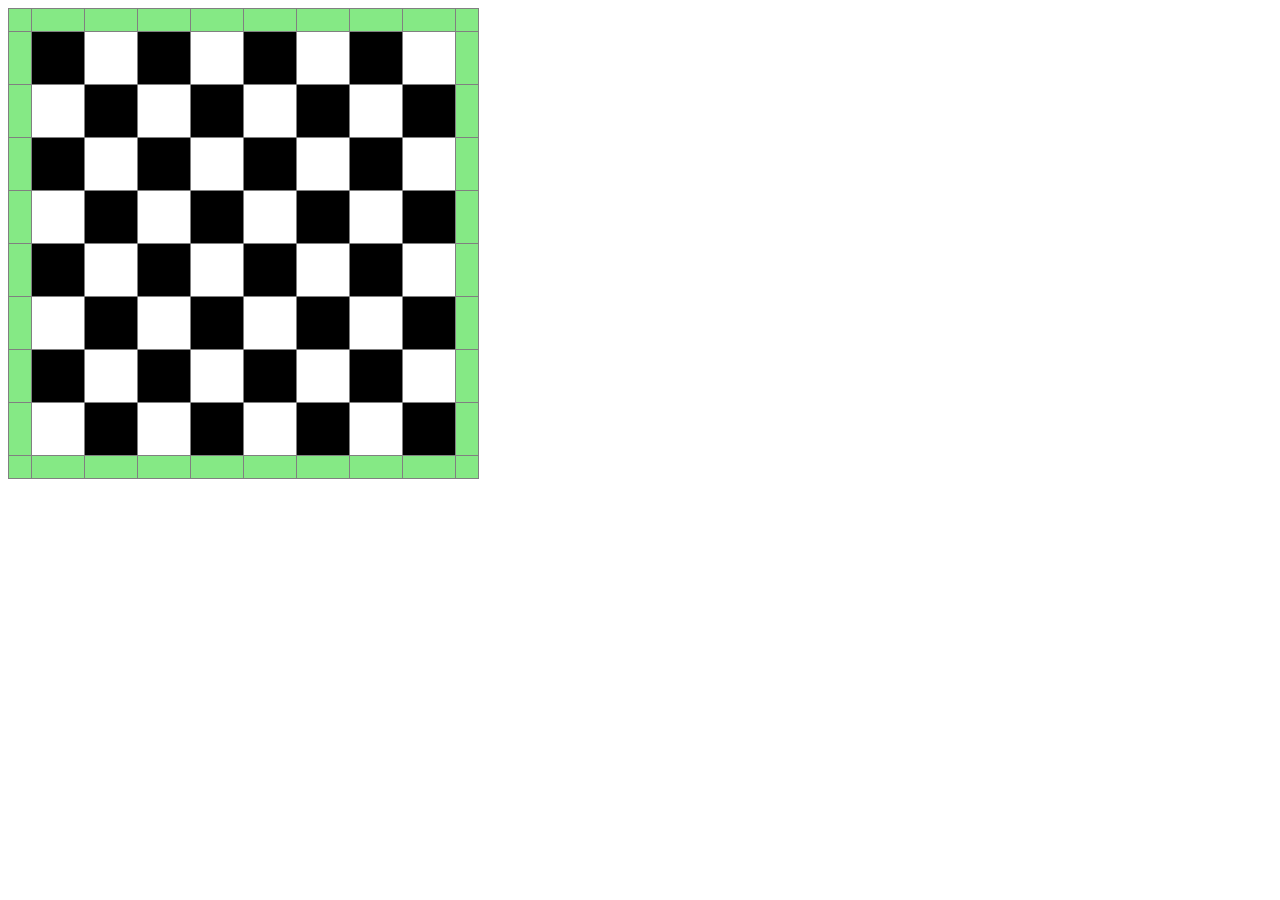
<file: Домашка 6/index.html>
<!DOCTYPE html>
<html><head><meta http-equiv="content-type" content="text/html; charset=utf-8" /><title>*** unnamed text ***</title></head><body>
<style>

  table.CHESS
  {
    border-collapse: collapse;
  }

  table.CHESS td
  {
    width: 50px;
    height: 50px;
    border: solid gray 1px;
  }
/* ///////////////////////////////////// */
  tr:nth-child(odd) td:nth-child(odd), tr:nth-child(even) td:nth-child(even){ /* нечетные строки с нечетными ячейками и наоборот*/
    background-color: black;
  }
  /* ///////////////////////////////// */
  tr td:first-child, tr td:last-child, tr:first-child td, tr:last-child td { /*все строки - первые ячейки и последнии ячейки, первая строка и последняя строка и все ячейки*/
    background-color: rgb(14, 212, 14);
    opacity: 0.5;
    width: 20px;
    height: 20px;
  }
  /* ///////////////////////////// */
  tr:nth-child(odd) td:first-child, tr:nth-child(even) td:last-child,   /*нечетная строки и первая ячейка в строке || четная строки и полсденяя ячейка в строке*/
  tr:first-child td:nth-child(odd), tr:last-child td:nth-child(even) {  /*первая строка и нечетные я чейки || послденяя строка и четные ячейки*/
    background-color: rgb(14, 212, 14); 
  }
 

</style>

<table class='CHESS'>
<tr class="bg">
  <td></td><td></td><td></td><td></td><td></td><td></td><td></td><td></td><td></td><td></td>
</tr>
<tr>
  <td></td><td></td><td></td><td></td><td></td><td></td><td></td><td></td><td></td><td></td>
</tr>
<tr>
  <td></td><td></td><td></td><td></td><td></td><td></td><td></td><td></td><td></td><td></td>
</tr>
<tr>
  <td></td><td></td><td></td><td></td><td></td><td></td><td></td><td></td><td></td><td></td>
</tr>
<tr>
  <td></td><td></td><td></td><td></td><td></td><td></td><td></td><td></td><td></td><td></td>
</tr>
<tr>
  <td></td><td></td><td></td><td></td><td></td><td></td><td></td><td></td><td></td><td></td>
</tr>
<tr>
  <td></td><td></td><td></td><td></td><td></td><td></td><td></td><td></td><td></td><td></td>
</tr>
<tr>
  <td></td><td></td><td></td><td></td><td></td><td></td><td></td><td></td><td></td><td></td>
</tr>
<tr>
  <td></td><td></td><td></td><td></td><td></td><td></td><td></td><td></td><td></td><td></td>
</tr>
<tr>
  <td></td><td></td><td></td><td></td><td></td><td></td><td></td><td></td><td></td><td></td>
</tr>
</table>

</body></html>
</file>
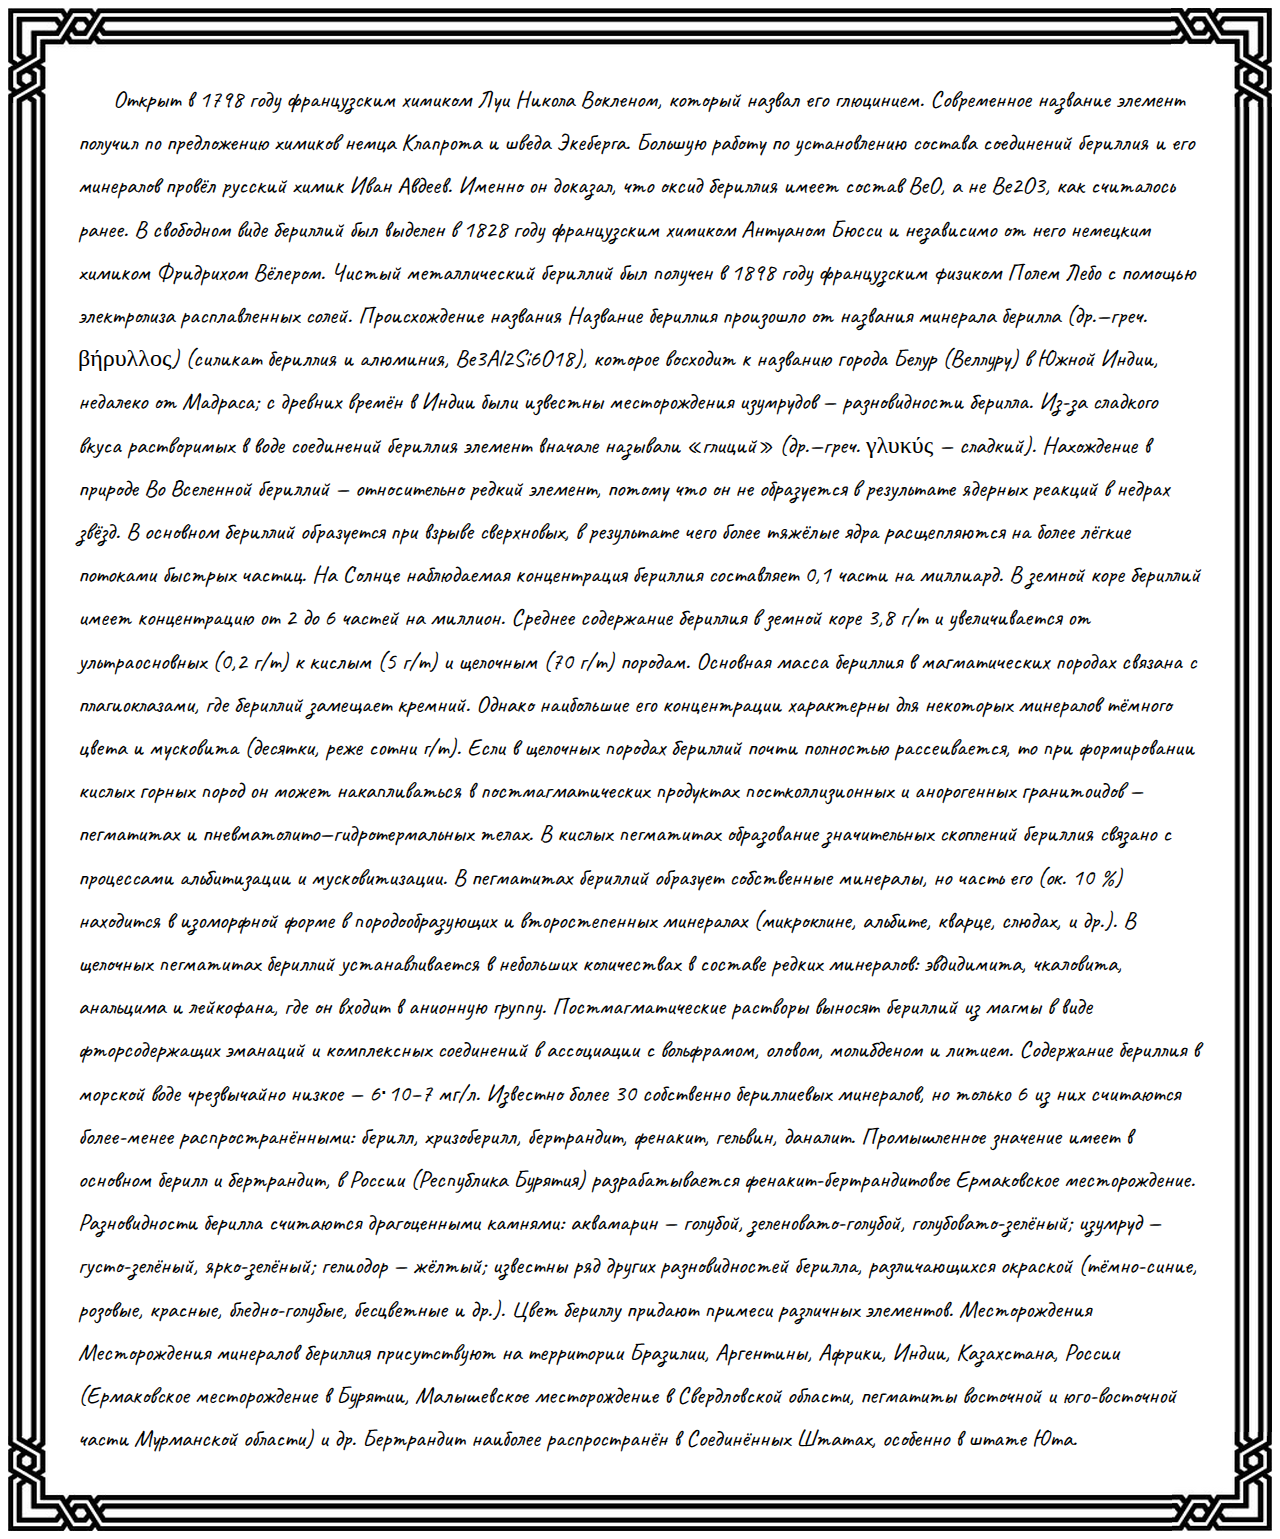
<file: Рамка/index.html>
<!DOCTYPE html>
<html lang="en">

<head>
    <meta charset="UTF-8">
    <meta name="viewport" content="width=device-width, initial-scale=1.0">
    <title>Document</title>
    <link
        href="https://fonts.googleapis.com/css2?family=Caveat:wght@400..700&family=Dancing+Script:wght@400..700&display=swap"
        rel="stylesheet">
</head>

<body>
    <div style="background-image: url('./ramka_left.png');
    background-repeat: repeat-y;
    background-position: left center">
        <div style="background-image: url('./ramka_right.png');
    background-repeat: repeat-y;
    background-position: right center">
            <div style="background-image: url('./ramka_top.png');
    background-repeat: repeat-x;
    background-position: center top">
                <div style="background-image: url('./ramka_bottom.png');
    background-repeat: repeat-x;
    background-position: center bottom">
                    <div style="background-image: url('./ramka_left_top.png');
    background-repeat: no-repeat;
    background-position: left top">
                        <div style="background-image: url('./ramka_left_bottom.png');
    background-repeat: no-repeat;
    background-position: left bottom">
                            <div style="background-image: url('./ramka_right_top.png');
    background-repeat: no-repeat;
    background-position: right top">
                                <div style="background-image: url('./ramka_right_bottom.png');
    background-repeat: no-repeat;
    background-position: right bottom">
                                    <div
                                        style="padding: 70px 70px 70px 70px; font-family: Caveat, cursive; font-size: 24px; line-height: 180%; text-indent: 35px">
                                        Открыт в 1798 году французским химиком Луи Никола Вокленом, который назвал его
                                        глюцинием. Современное название элемент получил по предложению химиков немца
                                        Клапрота и шведа Экеберга.

                                        Большую работу по установлению состава соединений бериллия и его минералов
                                        провёл русский химик Иван Авдеев. Именно он доказал, что оксид бериллия имеет
                                        состав BeO, а не Be2O3, как считалось ранее.

                                        В свободном виде бериллий был выделен в 1828 году французским химиком Антуаном
                                        Бюсси и независимо от него немецким химиком Фридрихом Вёлером. Чистый
                                        металлический бериллий был получен в 1898 году французским физиком Полем Лебо с
                                        помощью электролиза расплавленных солей.
                                        Происхождение названия

                                        Название бериллия произошло от названия минерала берилла (др.&mdash;греч.
                                        βήρυλλος) (силикат бериллия и алюминия, Be3Al2Si6O18), которое восходит к
                                        названию города Белур (Веллуру) в Южной Индии, недалеко от Мадраса; с древних
                                        времён в Индии были известны месторождения изумрудов &mdash; разновидности
                                        берилла. Из-за сладкого вкуса растворимых в воде соединений бериллия элемент
                                        вначале называли «глиций» (др.&mdash;греч. γλυκύς &mdash; сладкий).
                                        Нахождение в природе

                                        Во Вселенной бериллий &mdash; относительно редкий элемент, потому что он не
                                        образуется в результате ядерных реакций в недрах звёзд. В основном бериллий
                                        образуется при взрыве сверхновых, в результате чего более тяжёлые ядра
                                        расщепляются на более лёгкие потоками быстрых частиц. На Солнце наблюдаемая
                                        концентрация бериллия составляет 0,1 части на миллиард. В земной коре бериллий
                                        имеет концентрацию от 2 до 6 частей на миллион. Среднее содержание бериллия в
                                        земной коре 3,8 г/т и увеличивается от ультраосновных (0,2 г/т) к кислым (5 г/т)
                                        и щелочным (70 г/т) породам. Основная масса бериллия в магматических породах
                                        связана с плагиоклазами, где бериллий замещает кремний. Однако наибольшие его
                                        концентрации характерны для некоторых минералов тёмного цвета и мусковита
                                        (десятки, реже сотни г/т). Если в щелочных породах бериллий почти полностью
                                        рассеивается, то при формировании кислых горных пород он может накапливаться в
                                        постмагматических продуктах постколлизионных и анорогенных гранитоидов &mdash;
                                        пегматитах и пневматолито&mdash;гидротермальных телах. В кислых пегматитах
                                        образование значительных скоплений бериллия связано с процессами альбитизации и
                                        мусковитизации. В пегматитах бериллий образует собственные минералы, но часть
                                        его (ок. 10 %) находится в изоморфной форме в породообразующих и второстепенных
                                        минералах (микроклине, альбите, кварце, слюдах, и др.). В щелочных пегматитах
                                        бериллий устанавливается в небольших количествах в составе редких минералов:
                                        эвдидимита, чкаловита, анальцима и лейкофана, где он входит в анионную группу.
                                        Постмагматические растворы выносят бериллий из магмы в виде фторсодержащих
                                        эманаций и комплексных соединений в ассоциации с вольфрамом, оловом, молибденом
                                        и литием.

                                        Содержание бериллия в морской воде чрезвычайно низкое &mdash; 6⋅10−7 мг/л.

                                        Известно более 30 собственно бериллиевых минералов, но только 6 из них считаются
                                        более-менее распространёнными: берилл, хризоберилл, бертрандит, фенакит,
                                        гельвин, даналит. Промышленное значение имеет в основном берилл и бертрандит, в
                                        России (Республика Бурятия) разрабатывается фенакит-бертрандитовое Ермаковское
                                        месторождение.

                                        Разновидности берилла считаются драгоценными камнями: аквамарин &mdash; голубой,
                                        зеленовато-голубой, голубовато-зелёный; изумруд &mdash; густо-зелёный,
                                        ярко-зелёный; гелиодор &mdash; жёлтый; известны ряд других разновидностей
                                        берилла, различающихся окраской (тёмно-синие, розовые, красные, бледно-голубые,
                                        бесцветные и др.). Цвет бериллу придают примеси различных элементов.
                                        Месторождения
                                        Месторождения минералов бериллия присутствуют на территории Бразилии, Аргентины,
                                        Африки, Индии, Казахстана, России (Ермаковское месторождение в Бурятии,
                                        Малышевское месторождение в Свердловской области, пегматиты восточной и
                                        юго-восточной части Мурманской области) и др. Бертрандит наиболее распространён
                                        в Соединённых Штатах, особенно в штате Юта.
                                    </div>
                                </div>
                            </div>
                        </div>
                    </div>
                </div>
            </div>
        </div>
    </div>
</body>

</html>
</file>
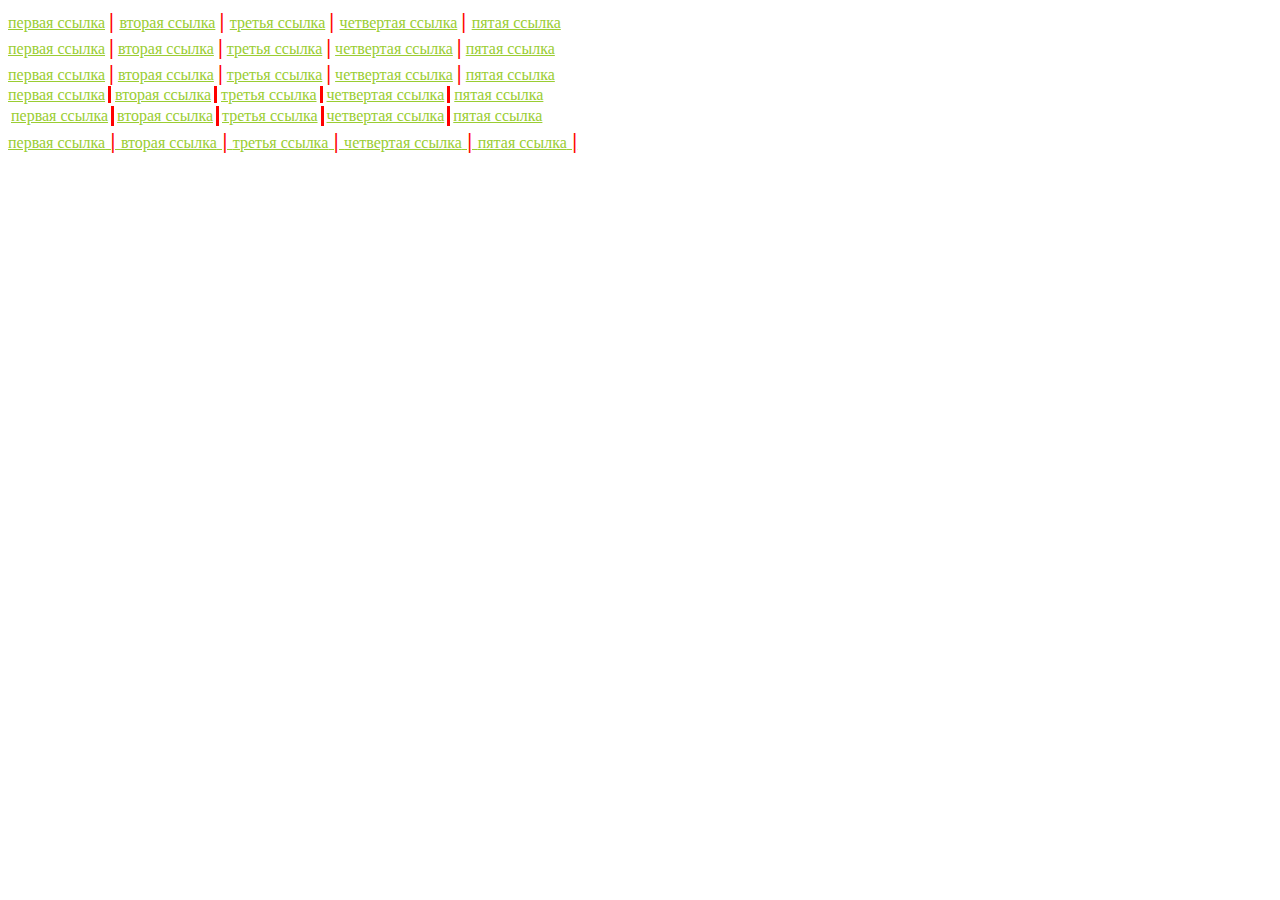
<file: Ссылки/index.html>
<!DOCTYPE html>
<html lang="en">

<head>
    <meta charset="UTF-8">
    <meta name="viewport" content="width=device-width, initial-scale=1.0">
    <title>Document</title>
</head>

<body>

    <style>
        .firstlinks {
            min-width: 600px;

            span {
                color: red;
                font-weight: bolder;
                font-size: 22px;
            }

            a:hover {
                color: red;
            }

            a {
                color: yellowgreen;
            }
        }

        /* Вертикальный разделитель уже был в тексте, его только стилизовал за счет тега span. 
        Реализация в одну строку решена установкой минимальной ширины*/
        .secondlinks {
            min-width: 600px;

            span::after {
                content: '|';
                color: red;
                font-weight: bolder;
                font-size: 22px;
            }

            a {
                color: yellowgreen;
            }

            a:hover {
                color: red;
            }
        }

        /* Вертикального разделителя не было, он добавлен за счет селектора псевдоэлемента ::after и тега span. 
        Пожалуй, самый простой метод - это плюс. Минус: необходимо испольовать теги. 
        Реализация в одну строку решена установкой минимальной ширины*/
        .thirdlinks {
            min-width: 600px;

            a {
                color: yellowgreen;
            }

            a:hover {
                color: red;
            }

            [data-bookref]::after {
                content: attr(data-bookref);
                color: red;
                font-weight: bolder;
                font-size: 22px;
            }
        }

        /* Вертикальный разделитель добавлен при помощи data-bookref. 
        Плюс: четко работает. Минус нужно расписывать тег. 
        Реализация в одну строку решена установкой минимальной ширины */
        .forthlinks {
            min-width: 600px;

            a {
                color: yellowgreen;
            }

            a:hover {
                color: red;
            }

            /* a::after {
                content: ' | ';
                color: red;
                font-weight: bolder;
                font-size: 22px;
            } */
            a:nth-child(even) {

                min-width: 60px;
                border-right-color: red;
                border-right-style: solid;
                padding-right: 3px;
            }

            a:nth-child(1) {

                min-width: 60px;
                border-right-color: red;
                border-right-style: solid;
                padding-right: 3px;
            }

            a:nth-child(3) {

                min-width: 60px;
                border-right-color: red;
                border-right-style: solid;
                padding-right: 3px;
            }
        }

        /* Разделитель за счет границы и отступа. Плюс - простота. Минус- код не универсален, требуется точечная подгонка.
        Реализация в одну строку решена установкой минимальной ширины*/
        .fifthlinks {
            min-width: 600px;

            td:nth-child(even) {

                min-width: 60px;
                border-right-color: red;
                border-right-style: solid;
                padding-right: 3px;
            }

            td:nth-child(1) {

                min-width: 60px;
                border-right-color: red;
                border-right-style: solid;
                padding-right: 3px;
            }

            td:nth-child(3) {

                min-width: 60px;
                border-right-color: red;
                border-right-style: solid;
                padding-right: 3px;
            }

            a:hover {
                color: red;
            }

            a {
                color: yellowgreen;
            }
        }

        /* Реализация в одну строку решена установкой минимальной ширины таблицы и минимальной ширины ячеек.
        Разделитель за счет границы и отступа. Плюс - простота. Минус- код не универсален, требуется точечная подгонка.
         */
        .sixthlinks {
            min-width: 600px;

            a {
                color: yellowgreen;
            }

            a:hover {
                color: red;
            }

            a::after {
                content: ' | ';
                color: red;
                font-weight: bolder;
                font-size: 22px;
            }

        }
        /* Разделитель за счет псевдокласса after. Плюс - нет. Минус- нет ожидаемого результата, не корректируются изменения.
        Реализация в одну строку решена установкой минимальной ширины */
        /* Итог: с тегом span более ожидаемый результат */
    </style>
    <div class="firstlinks">
        <a
            href="https://ru.wikipedia.org/wiki/%D0%93%D0%B0%D1%80%D1%80%D0%B8_%D0%9F%D0%BE%D1%82%D1%82%D0%B5%D1%80_%D0%B8_%D1%84%D0%B8%D0%BB%D0%BE%D1%81%D0%BE%D1%84%D1%81%D0%BA%D0%B8%D0%B9_%D0%BA%D0%B0%D0%BC%D0%B5%D0%BD%D1%8C">
            первая ссылка</a>
        <span> | </span>
        <a
            href="https://ru.wikipedia.org/wiki/%D0%93%D0%B0%D1%80%D1%80%D0%B8_%D0%9F%D0%BE%D1%82%D1%82%D0%B5%D1%80_%D0%B8_%D0%A2%D0%B0%D0%B9%D0%BD%D0%B0%D1%8F_%D0%BA%D0%BE%D0%BC%D0%BD%D0%B0%D1%82%D0%B0">
            вторая ссылка</a>
        <span> | </span>
        <a
            href="https://ru.wikipedia.org/wiki/%D0%93%D0%B0%D1%80%D1%80%D0%B8_%D0%9F%D0%BE%D1%82%D1%82%D0%B5%D1%80_%D0%B8_%D1%83%D0%B7%D0%BD%D0%B8%D0%BA_%D0%90%D0%B7%D0%BA%D0%B0%D0%B1%D0%B0%D0%BD%D0%B0">
            третья ссылка</a>
        <span> | </span>
        <a
            href="https://ru.wikipedia.org/wiki/%D0%93%D0%B0%D1%80%D1%80%D0%B8_%D0%9F%D0%BE%D1%82%D1%82%D0%B5%D1%80_%D0%B8_%D0%9A%D1%83%D0%B1%D0%BE%D0%BA_%D0%BE%D0%B3%D0%BD%D1%8F">
            четвертая ссылка</a>
        <span> | </span>
        <a
            href="https://ru.wikipedia.org/wiki/%D0%93%D0%B0%D1%80%D1%80%D0%B8_%D0%9F%D0%BE%D1%82%D1%82%D0%B5%D1%80_%D0%B8_%D0%9E%D1%80%D0%B4%D0%B5%D0%BD_%D0%A4%D0%B5%D0%BD%D0%B8%D0%BA%D1%81%D0%B0">
            пятая ссылка</a>
    </div>
    <div class="secondlinks">
        <a
            href="https://ru.wikipedia.org/wiki/%D0%93%D0%B0%D1%80%D1%80%D0%B8_%D0%9F%D0%BE%D1%82%D1%82%D0%B5%D1%80_%D0%B8_%D1%84%D0%B8%D0%BB%D0%BE%D1%81%D0%BE%D1%84%D1%81%D0%BA%D0%B8%D0%B9_%D0%BA%D0%B0%D0%BC%D0%B5%D0%BD%D1%8C">
            первая ссылка</a>
        <span></span>
        <a
            href="https://ru.wikipedia.org/wiki/%D0%93%D0%B0%D1%80%D1%80%D0%B8_%D0%9F%D0%BE%D1%82%D1%82%D0%B5%D1%80_%D0%B8_%D0%A2%D0%B0%D0%B9%D0%BD%D0%B0%D1%8F_%D0%BA%D0%BE%D0%BC%D0%BD%D0%B0%D1%82%D0%B0">
            вторая ссылка</a>
        <span></span>
        <a
            href="https://ru.wikipedia.org/wiki/%D0%93%D0%B0%D1%80%D1%80%D0%B8_%D0%9F%D0%BE%D1%82%D1%82%D0%B5%D1%80_%D0%B8_%D1%83%D0%B7%D0%BD%D0%B8%D0%BA_%D0%90%D0%B7%D0%BA%D0%B0%D0%B1%D0%B0%D0%BD%D0%B0">
            третья ссылка</a>
        <span></span>
        <a
            href="https://ru.wikipedia.org/wiki/%D0%93%D0%B0%D1%80%D1%80%D0%B8_%D0%9F%D0%BE%D1%82%D1%82%D0%B5%D1%80_%D0%B8_%D0%9A%D1%83%D0%B1%D0%BE%D0%BA_%D0%BE%D0%B3%D0%BD%D1%8F">
            четвертая ссылка</a>
        <span></span>
        <a
            href="https://ru.wikipedia.org/wiki/%D0%93%D0%B0%D1%80%D1%80%D0%B8_%D0%9F%D0%BE%D1%82%D1%82%D0%B5%D1%80_%D0%B8_%D0%9E%D1%80%D0%B4%D0%B5%D0%BD_%D0%A4%D0%B5%D0%BD%D0%B8%D0%BA%D1%81%D0%B0">
            пятая ссылка</a>
    </div>
    <div class="thirdlinks">
        <a
            href="https://ru.wikipedia.org/wiki/%D0%93%D0%B0%D1%80%D1%80%D0%B8_%D0%9F%D0%BE%D1%82%D1%82%D0%B5%D1%80_%D0%B8_%D1%84%D0%B8%D0%BB%D0%BE%D1%81%D0%BE%D1%84%D1%81%D0%BA%D0%B8%D0%B9_%D0%BA%D0%B0%D0%BC%D0%B5%D0%BD%D1%8C">
            первая ссылка</a>
        <span data-bookref="|"></span>
        <a
            href="https://ru.wikipedia.org/wiki/%D0%93%D0%B0%D1%80%D1%80%D0%B8_%D0%9F%D0%BE%D1%82%D1%82%D0%B5%D1%80_%D0%B8_%D0%A2%D0%B0%D0%B9%D0%BD%D0%B0%D1%8F_%D0%BA%D0%BE%D0%BC%D0%BD%D0%B0%D1%82%D0%B0">
            вторая ссылка</a>
        <span data-bookref="|"></span>
        <a
            href="https://ru.wikipedia.org/wiki/%D0%93%D0%B0%D1%80%D1%80%D0%B8_%D0%9F%D0%BE%D1%82%D1%82%D0%B5%D1%80_%D0%B8_%D1%83%D0%B7%D0%BD%D0%B8%D0%BA_%D0%90%D0%B7%D0%BA%D0%B0%D0%B1%D0%B0%D0%BD%D0%B0">
            третья ссылка</a>
        <span data-bookref="|"></span>
        <a
            href="https://ru.wikipedia.org/wiki/%D0%93%D0%B0%D1%80%D1%80%D0%B8_%D0%9F%D0%BE%D1%82%D1%82%D0%B5%D1%80_%D0%B8_%D0%9A%D1%83%D0%B1%D0%BE%D0%BA_%D0%BE%D0%B3%D0%BD%D1%8F">
            четвертая ссылка</a>
        <span data-bookref="|"></span>
        <a
            href="https://ru.wikipedia.org/wiki/%D0%93%D0%B0%D1%80%D1%80%D0%B8_%D0%9F%D0%BE%D1%82%D1%82%D0%B5%D1%80_%D0%B8_%D0%9E%D1%80%D0%B4%D0%B5%D0%BD_%D0%A4%D0%B5%D0%BD%D0%B8%D0%BA%D1%81%D0%B0">
            пятая ссылка</a>
    </div>
    <div class="forthlinks">
        <a
            href="https://ru.wikipedia.org/wiki/%D0%93%D0%B0%D1%80%D1%80%D0%B8_%D0%9F%D0%BE%D1%82%D1%82%D0%B5%D1%80_%D0%B8_%D1%84%D0%B8%D0%BB%D0%BE%D1%81%D0%BE%D1%84%D1%81%D0%BA%D0%B8%D0%B9_%D0%BA%D0%B0%D0%BC%D0%B5%D0%BD%D1%8C">
            первая ссылка</a>
        <a
            href="https://ru.wikipedia.org/wiki/%D0%93%D0%B0%D1%80%D1%80%D0%B8_%D0%9F%D0%BE%D1%82%D1%82%D0%B5%D1%80_%D0%B8_%D0%A2%D0%B0%D0%B9%D0%BD%D0%B0%D1%8F_%D0%BA%D0%BE%D0%BC%D0%BD%D0%B0%D1%82%D0%B0">
            вторая ссылка</a>
        <a
            href="https://ru.wikipedia.org/wiki/%D0%93%D0%B0%D1%80%D1%80%D0%B8_%D0%9F%D0%BE%D1%82%D1%82%D0%B5%D1%80_%D0%B8_%D1%83%D0%B7%D0%BD%D0%B8%D0%BA_%D0%90%D0%B7%D0%BA%D0%B0%D0%B1%D0%B0%D0%BD%D0%B0">
            третья ссылка</a>
        <a
            href="https://ru.wikipedia.org/wiki/%D0%93%D0%B0%D1%80%D1%80%D0%B8_%D0%9F%D0%BE%D1%82%D1%82%D0%B5%D1%80_%D0%B8_%D0%9A%D1%83%D0%B1%D0%BE%D0%BA_%D0%BE%D0%B3%D0%BD%D1%8F">
            четвертая ссылка</a>
        <a
            href="https://ru.wikipedia.org/wiki/%D0%93%D0%B0%D1%80%D1%80%D0%B8_%D0%9F%D0%BE%D1%82%D1%82%D0%B5%D1%80_%D0%B8_%D0%9E%D1%80%D0%B4%D0%B5%D0%BD_%D0%A4%D0%B5%D0%BD%D0%B8%D0%BA%D1%81%D0%B0">
            пятая ссылка</a>
    </div>
    <div class="fifthlinks">
        <table>
            <tr>
                <td>
                    <a
                        href="https://ru.wikipedia.org/wiki/%D0%93%D0%B0%D1%80%D1%80%D0%B8_%D0%9F%D0%BE%D1%82%D1%82%D0%B5%D1%80_%D0%B8_%D1%84%D0%B8%D0%BB%D0%BE%D1%81%D0%BE%D1%84%D1%81%D0%BA%D0%B8%D0%B9_%D0%BA%D0%B0%D0%BC%D0%B5%D0%BD%D1%8C">
                        первая ссылка</a>
                </td>
                <td> <a
                        href="https://ru.wikipedia.org/wiki/%D0%93%D0%B0%D1%80%D1%80%D0%B8_%D0%9F%D0%BE%D1%82%D1%82%D0%B5%D1%80_%D0%B8_%D0%A2%D0%B0%D0%B9%D0%BD%D0%B0%D1%8F_%D0%BA%D0%BE%D0%BC%D0%BD%D0%B0%D1%82%D0%B0">
                        вторая ссылка</a>
                </td>
                <td> <a
                        href="https://ru.wikipedia.org/wiki/%D0%93%D0%B0%D1%80%D1%80%D0%B8_%D0%9F%D0%BE%D1%82%D1%82%D0%B5%D1%80_%D0%B8_%D1%83%D0%B7%D0%BD%D0%B8%D0%BA_%D0%90%D0%B7%D0%BA%D0%B0%D0%B1%D0%B0%D0%BD%D0%B0">
                        третья ссылка</a>
                </td>
                <td> <a
                        href="https://ru.wikipedia.org/wiki/%D0%93%D0%B0%D1%80%D1%80%D0%B8_%D0%9F%D0%BE%D1%82%D1%82%D0%B5%D1%80_%D0%B8_%D0%9A%D1%83%D0%B1%D0%BE%D0%BA_%D0%BE%D0%B3%D0%BD%D1%8F">
                        четвертая ссылка</a>
                </td>
                <td> <a
                        href="https://ru.wikipedia.org/wiki/%D0%93%D0%B0%D1%80%D1%80%D0%B8_%D0%9F%D0%BE%D1%82%D1%82%D0%B5%D1%80_%D0%B8_%D0%9E%D1%80%D0%B4%D0%B5%D0%BD_%D0%A4%D0%B5%D0%BD%D0%B8%D0%BA%D1%81%D0%B0">
                        пятая ссылка</a>
                </td>
            </tr>
        </table>
    </div>
    <div class="sixthlinks">
        <a
            href="https://ru.wikipedia.org/wiki/%D0%93%D0%B0%D1%80%D1%80%D0%B8_%D0%9F%D0%BE%D1%82%D1%82%D0%B5%D1%80_%D0%B8_%D1%84%D0%B8%D0%BB%D0%BE%D1%81%D0%BE%D1%84%D1%81%D0%BA%D0%B8%D0%B9_%D0%BA%D0%B0%D0%BC%D0%B5%D0%BD%D1%8C">
            первая ссылка</a>
        <a
            href="https://ru.wikipedia.org/wiki/%D0%93%D0%B0%D1%80%D1%80%D0%B8_%D0%9F%D0%BE%D1%82%D1%82%D0%B5%D1%80_%D0%B8_%D0%A2%D0%B0%D0%B9%D0%BD%D0%B0%D1%8F_%D0%BA%D0%BE%D0%BC%D0%BD%D0%B0%D1%82%D0%B0">
            вторая ссылка</a>
        <a
            href="https://ru.wikipedia.org/wiki/%D0%93%D0%B0%D1%80%D1%80%D0%B8_%D0%9F%D0%BE%D1%82%D1%82%D0%B5%D1%80_%D0%B8_%D1%83%D0%B7%D0%BD%D0%B8%D0%BA_%D0%90%D0%B7%D0%BA%D0%B0%D0%B1%D0%B0%D0%BD%D0%B0">
            третья ссылка</a>
        <a
            href="https://ru.wikipedia.org/wiki/%D0%93%D0%B0%D1%80%D1%80%D0%B8_%D0%9F%D0%BE%D1%82%D1%82%D0%B5%D1%80_%D0%B8_%D0%9A%D1%83%D0%B1%D0%BE%D0%BA_%D0%BE%D0%B3%D0%BD%D1%8F">
            четвертая ссылка</a>
        <a
            href="https://ru.wikipedia.org/wiki/%D0%93%D0%B0%D1%80%D1%80%D0%B8_%D0%9F%D0%BE%D1%82%D1%82%D0%B5%D1%80_%D0%B8_%D0%9E%D1%80%D0%B4%D0%B5%D0%BD_%D0%A4%D0%B5%D0%BD%D0%B8%D0%BA%D1%81%D0%B0">
            пятая ссылка</a>
    </div>
</body>

</html>
</file>
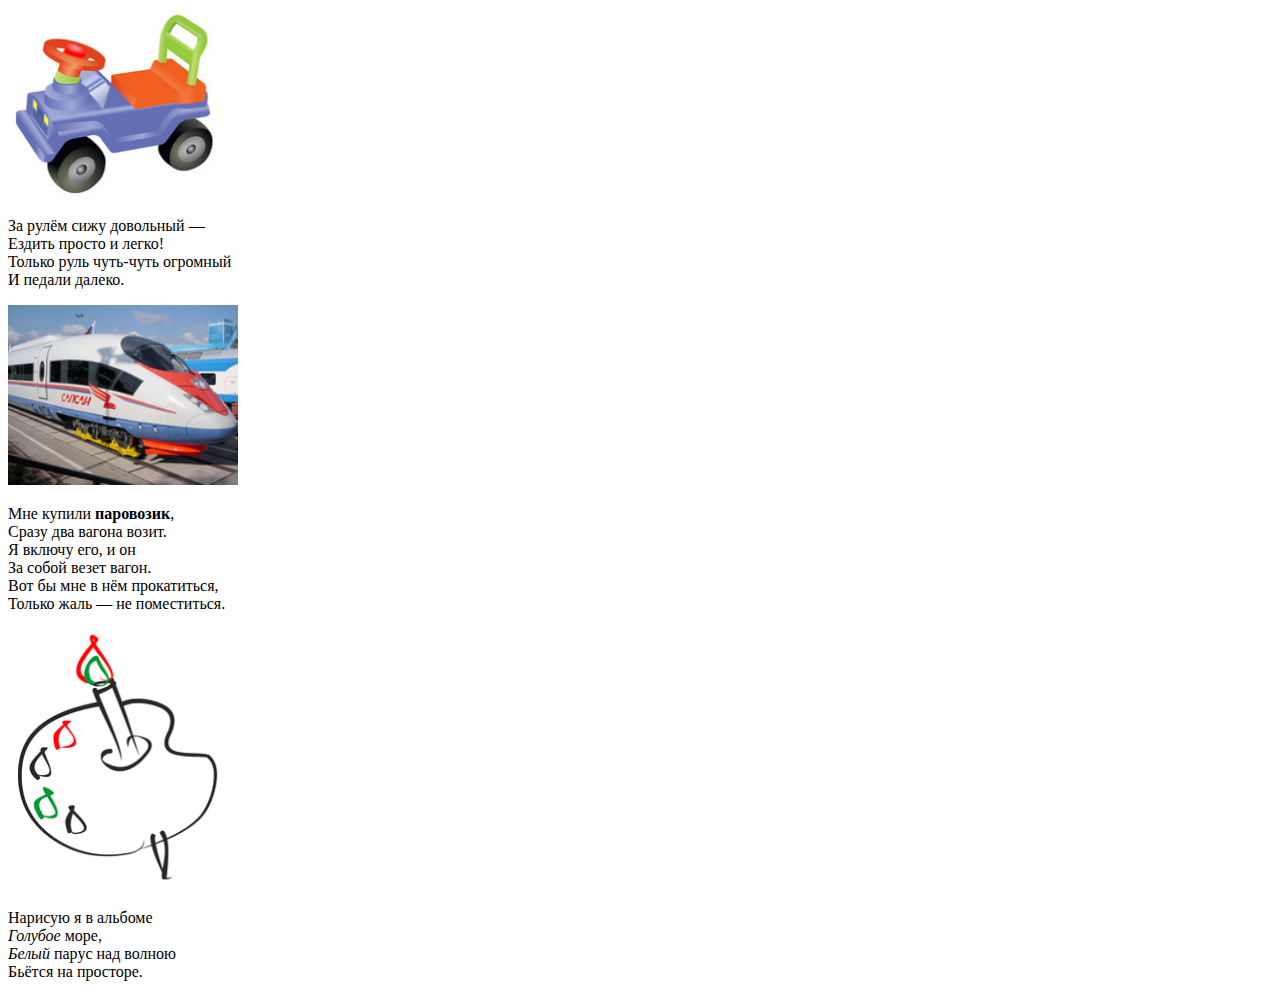
<file: 16.02.22/16.02.24.html>
<!DOCTYPE html>
<html lang="en">
<head>
    <meta charset="UTF-8">
    <meta http-equiv="X-UA-Compatible" content="IE=edge">
    <meta name="viewport" content="width=device-width, initial-scale=1.0">
    <title>dom_two</title>
    <link rel="icon" href="../../../img/41943-removebg-preview.png" sizes="16x16" type="image/png">
    
</head>
<body>
    
    <img src="one.jpg" width="230px" height="189px" alt="toy">
    <p>
        За рулём сижу довольный —<br>
        Ездить просто и легко!<br>
        Только руль чуть-чуть огромный<br>
        И педали далеко.
    </p>

    <img src="two.jpg" width="230" height="180px" alt="train">
    <p>
        Мне купили <strong>паровозик</strong>,<br>
        Сразу два вагона возит.<br>
        Я включу его, и он<br>
        За собой везет вагон.<br>
        Вот бы мне в нём прокатиться,<br>
        Только жаль — не поместиться.
    </p>

    <img src="three.gif" width="240px" height="260px" alt="colours">
    <p>
        Нарисую я в альбоме<br>
        <em>Голубое</em> море,<br>
        <em>Белый</em> парус над волною<Br>
        Бьётся на просторе.
    </p>
</body>
</html>
</file>
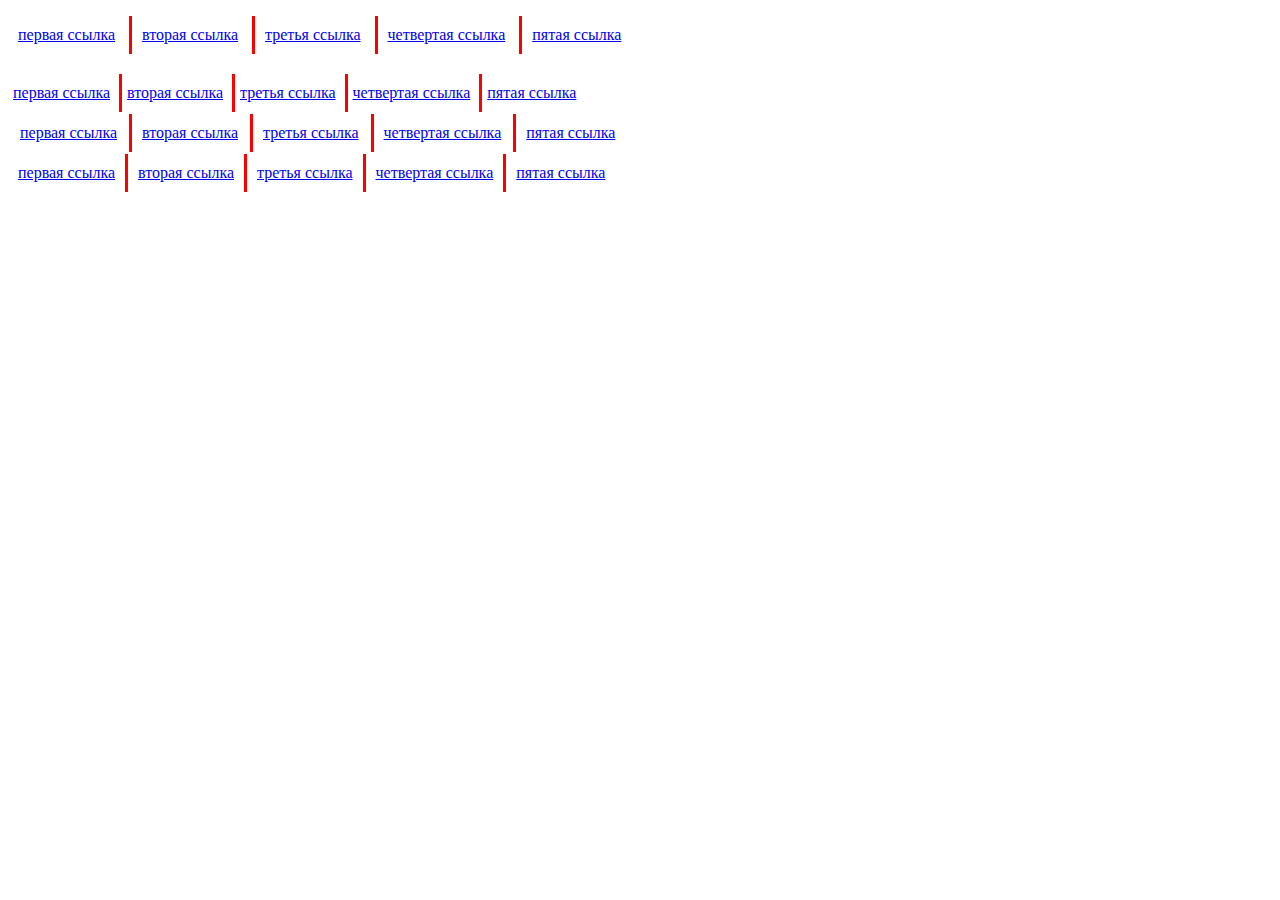
<file: 6A/6a.html>
<!DOCTYPE html>
<html lang="en">
<head>
    <meta charset="UTF-8">
    <meta http-equiv="X-UA-Compatible" content="IE=edge">
    <meta name="viewport" content="width=device-width, initial-scale=1.0">
    <title>links</title>
</head>
<body>
    <style>
        .list ul {
            list-style-type: none;
            margin-left: -40px;
        }
        ul li {
            display: inline-block;
            border-left: 3px solid red;
            padding: 10px;
        }
        li:first-child {
            border: none;
        }
      
        tr td {
            text-align: center;
            padding: 10px;
            border-left: 3px solid red;
        }
        td:first-child {
            border: none;
        }
      
        .float {
            overflow: hidden;
        }
        .float a {
            display: block;
            float: left;
            padding: 10px;
            border-left: 3px solid red;
        }
        .float a:first-child {
            border: none;
        }
      
        .blok {
            clear: both;
            margin-top: 20px;
        }
        .blok div {
            display: inline-block;
            border-left: 3px solid red;
            padding: 10px 5px;
        }
        .blok_link a {
            display: block;
        }
        .blok_link:first-child{
            border: none;
        }
    </style>
    <div class="list">
        <ul>
            <li><a href="#">первая ссылка</a></li>
            <li><a href="#">вторая ссылка</a></li>
            <li><a href="#">третья ссылка</a></li>
            <li><a href="#">четвертая ссылка</a></li>
            <li><a href="#">пятая ссылка</a></li>
        </ul>
    </div>
    <div class="blok">
        <div class="blok_link"><a href="#">первая ссылка</a></div>
        <div class="blok_link"><a href="#">вторая ссылка</a></div>
        <div class="blok_link"><a href="#">третья ссылка</a></div>
        <div class="blok_link"><a href="#">четвертая ссылка</a></div>
        <div class="blok_link"><a href="#">пятая ссылка</a></div>
    </div>
    <table>
        <tr>
            <td><a href="#">первая ссылка</a></td>
            <td><a href="#">вторая ссылка</a></td>
            <td><a href="#">третья ссылка</a></td>
            <td><a href="#">четвертая ссылка</a></td>
            <td><a href="#">пятая ссылка</a></td>
        </tr>
    </table>
    <div class="float">
        <a href="#">первая ссылка</a>
        <a href="#">вторая ссылка</a>
        <a href="#">третья ссылка</a>
        <a href="#">четвертая ссылка</a>
        <a href="#">пятая ссылка</a>
    </div>
</ul>
</div>
</body>
</html>
</file>
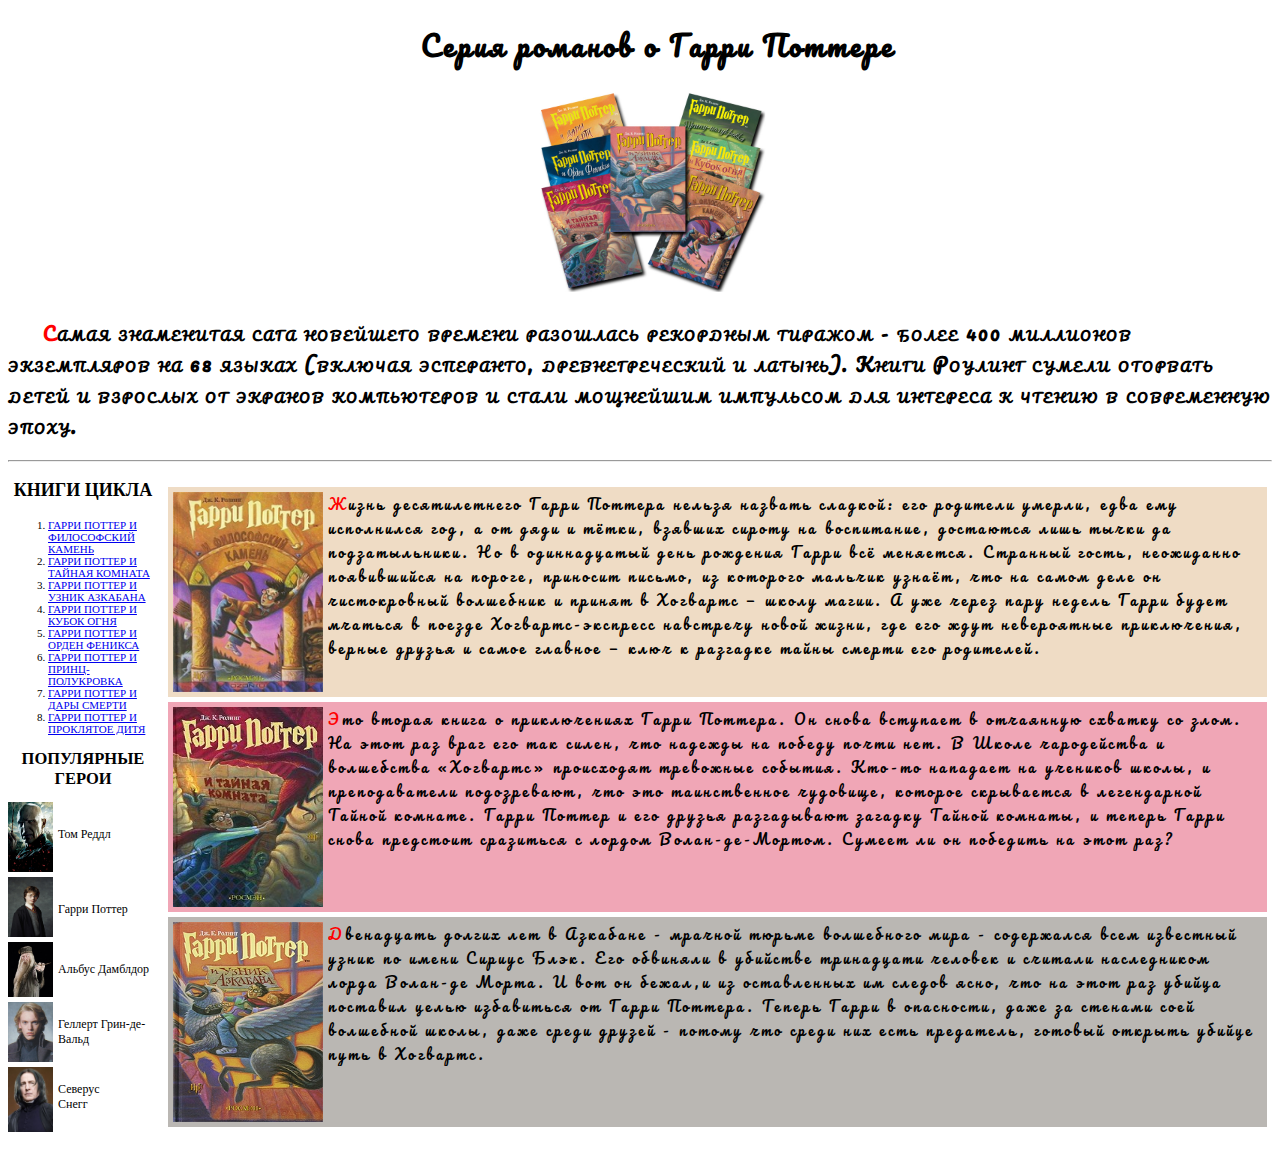
<file: Гарри Поттер/Garry potter.html>
<!DOCTYPE html>
<html lang="en">

<head>
    <meta charset="UTF-8">
    <meta name="viewport" content="width=device-width, initial-scale=1.0">
    <title>Harry Potter</title>
    <link rel="icon" href="./favicon.png" sizes="16x16" type="image/png">
    </link>
    <link href="https://fonts.googleapis.com/css2?family=Pacifico&family=Protest+Revolution&display=swap"
        rel="stylesheet">
</head>

<body>
    <div style="font-family: Pacifico,fantasy; font-size: 18px; letter-spacing: 3px; width: 100%; text-indent: 35px">
        <h2 style="text-align: center">Серия романов о Гарри Поттере</h2>
        <p style="text-align: center">
            <img src="./potter-all.jpg" title="Серия книг о приключениях Гарри Поттера и его друзей"
                alt="Серия книг о приключениях Гарри Поттера и его друзей" width="300" height="200">
        </p>

        <p style="font-weight: bold; font-variant:small-caps; letter-spacing: 2px">
            <span style="color: red">С</span>амая знаменитая сага новейшего времени разошлась рекордным тиражом - более
            400 миллионов экземпляров на 68
            языках (включая эсперанто, древнегреческий и латынь). Книги Роулинг сумели оторвать детей и взрослых от
            экранов компьютеров и стали мощнейшим импульсом для интереса к чтению в современную эпоху.
        </p>
    </div>
    <hr>
    <div style="float: left; width: 150px; font-size: 11px">
        <p style="text-align: center; font-size:18px; font-weight: bold; padding-top: 0px; margin-top: 10px">
            КНИГИ ЦИКЛА</p>
        <ol>
            <li>
                <a
                    href="https://ru.wikipedia.org/wiki/%D0%93%D0%B0%D1%80%D1%80%D0%B8_%D0%9F%D0%BE%D1%82%D1%82%D0%B5%D1%80_%D0%B8_%D1%84%D0%B8%D0%BB%D0%BE%D1%81%D0%BE%D1%84%D1%81%D0%BA%D0%B8%D0%B9_%D0%BA%D0%B0%D0%BC%D0%B5%D0%BD%D1%8C">ГАРРИ
                    ПОТТЕР И ФИЛОСОФСКИЙ КАМЕНЬ</a>
            </li>
            <li>
                <a
                    href="https://ru.wikipedia.org/wiki/%D0%93%D0%B0%D1%80%D1%80%D0%B8_%D0%9F%D0%BE%D1%82%D1%82%D0%B5%D1%80_%D0%B8_%D0%A2%D0%B0%D0%B9%D0%BD%D0%B0%D1%8F_%D0%BA%D0%BE%D0%BC%D0%BD%D0%B0%D1%82%D0%B0">ГАРРИ
                    ПОТТЕР И ТАЙНАЯ КОМНАТА</a>
            </li>
            <li>
                <a
                    href="https://ru.wikipedia.org/wiki/%D0%93%D0%B0%D1%80%D1%80%D0%B8_%D0%9F%D0%BE%D1%82%D1%82%D0%B5%D1%80_%D0%B8_%D1%83%D0%B7%D0%BD%D0%B8%D0%BA_%D0%90%D0%B7%D0%BA%D0%B0%D0%B1%D0%B0%D0%BD%D0%B0">ГАРРИ
                    ПОТТЕР И УЗНИК АЗКАБАНА</a>
            </li>
            <li>
                <a
                    href="https://ru.wikipedia.org/wiki/%D0%93%D0%B0%D1%80%D1%80%D0%B8_%D0%9F%D0%BE%D1%82%D1%82%D0%B5%D1%80_%D0%B8_%D0%9A%D1%83%D0%B1%D0%BE%D0%BA_%D0%BE%D0%B3%D0%BD%D1%8F">ГАРРИ
                    ПОТТЕР И КУБОК ОГНЯ</a>
            </li>
            <li>
                <a
                    href="https://ru.wikipedia.org/wiki/%D0%93%D0%B0%D1%80%D1%80%D0%B8_%D0%9F%D0%BE%D1%82%D1%82%D0%B5%D1%80_%D0%B8_%D0%9E%D1%80%D0%B4%D0%B5%D0%BD_%D0%A4%D0%B5%D0%BD%D0%B8%D0%BA%D1%81%D0%B0">ГАРРИ
                    ПОТТЕР И ОРДЕН ФЕНИКСА</a>
            </li>
            <li>
                <a
                    href="https://ru.wikipedia.org/wiki/%D0%93%D0%B0%D1%80%D1%80%D0%B8_%D0%9F%D0%BE%D1%82%D1%82%D0%B5%D1%80_%D0%B8_%D0%9F%D1%80%D0%B8%D0%BD%D1%86-%D0%BF%D0%BE%D0%BB%D1%83%D0%BA%D1%80%D0%BE%D0%B2%D0%BA%D0%B0">ГАРРИ
                    ПОТТЕР И ПРИНЦ-ПОЛУКРОВКА</a>
            </li>
            <li>
                <a
                    href="https://ru.wikipedia.org/wiki/%D0%93%D0%B0%D1%80%D1%80%D0%B8_%D0%9F%D0%BE%D1%82%D1%82%D0%B5%D1%80_%D0%B8_%D0%94%D0%B0%D1%80%D1%8B_%D0%A1%D0%BC%D0%B5%D1%80%D1%82%D0%B8">ГАРРИ
                    ПОТТЕР И ДАРЫ СМЕРТИ</a>
            </li>
            <li>
                <a
                    href="https://ru.wikipedia.org/wiki/%D0%93%D0%B0%D1%80%D1%80%D0%B8_%D0%9F%D0%BE%D1%82%D1%82%D0%B5%D1%80_%D0%B8_%D0%9F%D1%80%D0%BE%D0%BA%D0%BB%D1%8F%D1%82%D0%BE%D0%B5_%D0%B4%D0%B8%D1%82%D1%8F">ГАРРИ
                    ПОТТЕР И ПРОКЛЯТОЕ ДИТЯ</a>
            </li>
        </ol>
        <h2 style="text-align: center">ПОПУЛЯРНЫЕ ГЕРОИ</h2>
        <div style="float: left; width: 30%">
            <img src="./Lord_Voldemort.jpeg" title="Лорд Волан-де-Морт" alt="Лорд Волан-де-морт" width="45"
                height="70">
        </div>
        <div style="float: left; width: 65%; margin-top: 25px; margin-left: 5px; margin-bottom: 35px; font-size: 12px">
            Том Реддл
        </div>
        <div style="float: left; width: 30%">
            <img src="./potter-1-photo.jpg" title="Гарри Поттер" alt="Гарри Поттер" width="45" height="60">
        </div>
        <div style="float: left; width: 65%; margin-top: 25px; margin-left: 5px; margin-bottom: 25px; font-size: 12px">
            Гарри Поттер
        </div>
        <div style="float: left; width: 30%">
            <img src="./Dambldor.jpg" title="Гарри Поттер" alt="Гарри Поттер" width="45" height="55">
        </div>
        <div style="float: left; width: 65%; margin-top: 20px; margin-left: 5px; margin-bottom: 25px; font-size: 12px">
            Альбус Дамблдор
        </div>
        <div style="float: left; width: 30%">
            <img src="./Grin-de-Vald.webp" title="Гарри Поттер" alt="Гарри Поттер" width="45" height="60">
        </div>
        <div style="float: left; width: 65%; margin-top: 15px; margin-left: 5px; margin-bottom: 20px; font-size: 12px">
            Геллерт Грин-де-Вальд
        </div>
        <div style="float: left; width: 30%">
            <img src="./severus-snegg.jpg" title="Гарри Поттер" alt="Гарри Поттер" width="45" height="65">
        </div>
        <div style="float: left; width: 25%; margin-top: 15px; margin-left: 5px; margin-bottom: 40px; font-size: 12px">
            Северус Снегг
        </div>
        <div style="clear:both">
        </div>
    </div>
    <div
        style="min-height: 200px; font-size: 14px; padding: 5px ; margin: 25px 5px 5px 160px; background-color: rgba(222, 184, 135, 0.487)">
        <img src="./potter -1.jpg" title="Гарри Поттер и философский камень"
            alt="Гарри Поттер и философский камень" width="150" height="200" style="float: left">
        <div style="font-family: Pacifico,fantasy; font-size: 14px; letter-spacing: 3px; margin-left: 155px; overflow: hidden">
            <span style="color: red">Ж</span>изнь десятилетнего Гарри Поттера нельзя назвать сладкой: его
            родители умерли, едва ему
            исполнился год, а от дяди и тётки, взявших сироту на воспитание, достаются лишь тычки да
            подзатыльники. Но в
            одиннадцатый день рождения Гарри всё меняется. Странный гость, неожиданно появившийся на пороге,
            приносит
            письмо, из которого мальчик узнаёт, что на самом деле он чистокровный волшебник и принят в
            Хогвартс — школу
            магии. А уже через пару недель Гарри будет мчаться в поезде Хогвартс-экспресс навстречу новой
            жизни, где его
            ждут невероятные приключения, верные друзья и самое главное — ключ к разгадке тайны смерти его
            родителей.
        </div>
    </div>
    <div
        style="min-height: 200px; font-size: 14px; padding: 5px; margin: 5px 5px 5px 160px; background-color: rgba(224, 71, 104, 0.487)">
        <img src="./potter -2.jpg" title="Гарри Поттер и тайная комната" alt="Гарри Поттер и тайная комната"
            width="150" height="200" style="float: left">
        <div style="font-family: Pacifico,fantasy; font-size: 14px; letter-spacing: 3px; margin-left: 155px; overflow: hidden">
            <span style="color: red">Э</span>то вторая книга о приключениях Гарри Поттера. Он снова вступает
            в отчаянную схватку со
            злом. На этот раз враг его так силен, что надежды на победу почти нет. В Школе чародейства и
            волшебства
            «Хогвартс» происходят тревожные события. Кто-то нападает на учеников школы, и преподаватели
            подозревают, что
            это таинственное чудовище, которое скрывается в легендарной Тайной комнате. Гарри Поттер и его
            друзья
            разгадывают загадку Тайной комнаты, и теперь Гарри снова предстоит сразиться с лордом
            Волан-де-Мортом.
            Сумеет ли он победить на этот раз?
        </div>
    </div>
    <div
        style="min-height: 200px; font-size: 14px; padding: 5px; margin: 5px 5px 5px 160px; background-color: rgba(113, 107, 99, 0.487)">
        <img src="./potter -3.jpg" title="Гарри Поттер и узник Азкабана" alt="Гарри Поттер и узник Азкабана"
            width="150" height="200" style="float: left">
        <div style="font-family: Pacifico,fantasy; font-size: 14px; letter-spacing: 3px; margin-left: 155px; overflow: hidden">
            <span style="color: red">Д</span>венадцать долгих лет в Азкабане - мрачной тюрьме волшебного
            мира - содержался всем
            известный узник по имени Сириус Блэк. Его обвиняли в убийстве тринадцати человек и считали
            наследником лорда
            Волан-де Морта. И вот он бежал,и из оставленных им следов ясно, что на этот раз убийца поставил
            целью
            избавиться от Гарри Поттера. Теперь Гарри в опасности, даже за стенами соей волшебной школы,
            даже среди
            друзей - потому что среди них есть предатель, готовый открыть убийце путь в Хогвартс.
        </div>
    </div>
</body>
</file>
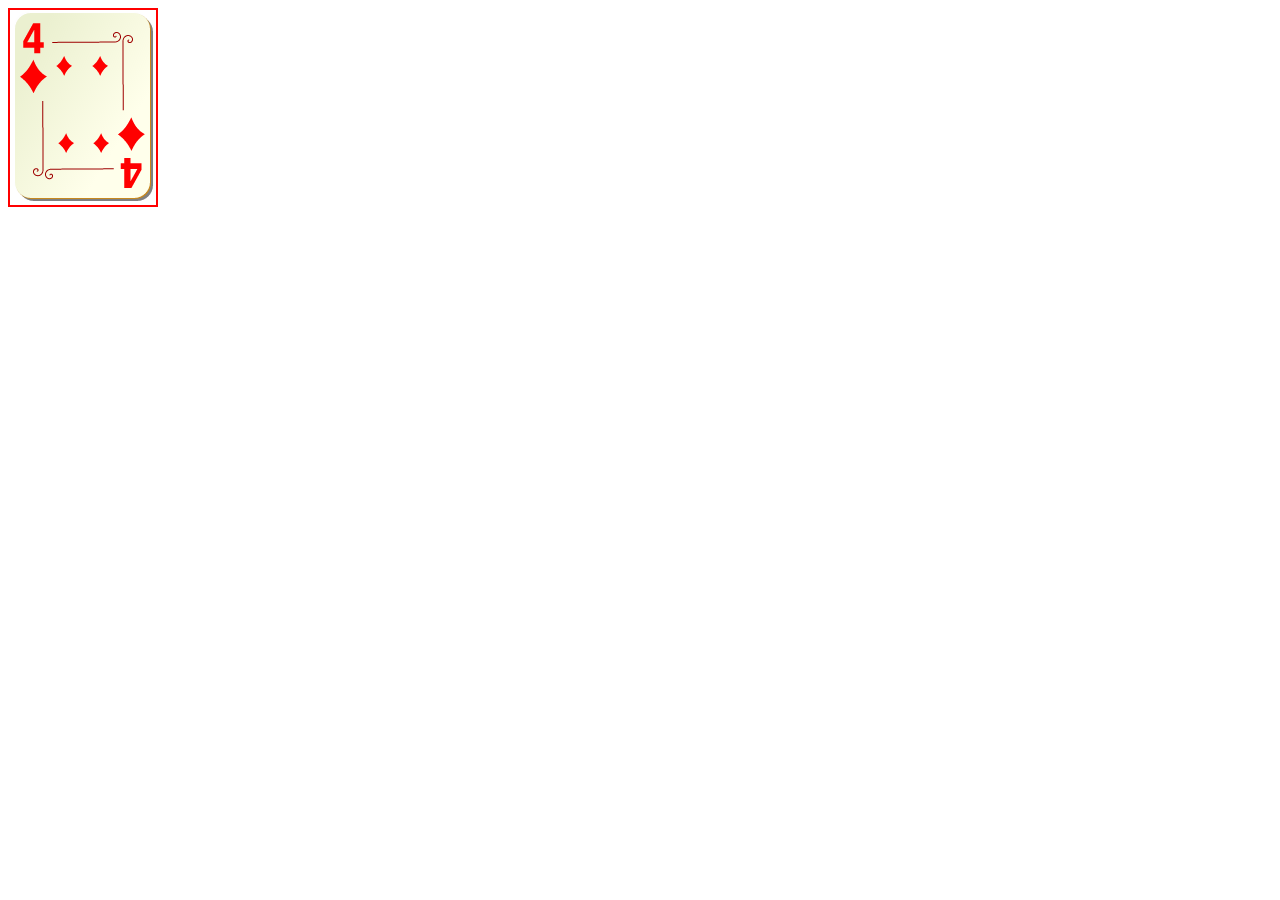
<file: Домашка 4/домашка 4.html>
<!DOCTYPE html>
<html lang="en">
<head>
    <meta charset="UTF-8">
    <meta http-equiv="X-UA-Compatible" content="IE=edge">
    <meta name="viewport" content="width=device-width, initial-scale=1.0">
    <title>lesson_4</title>
</head>
<body>
    <div style="
        border: 2px solid red;
        width: 146px;
        height: 195px;
        background: url('cards2.png') -285px -386px;">

    </div>
</body>
</html>
</file>
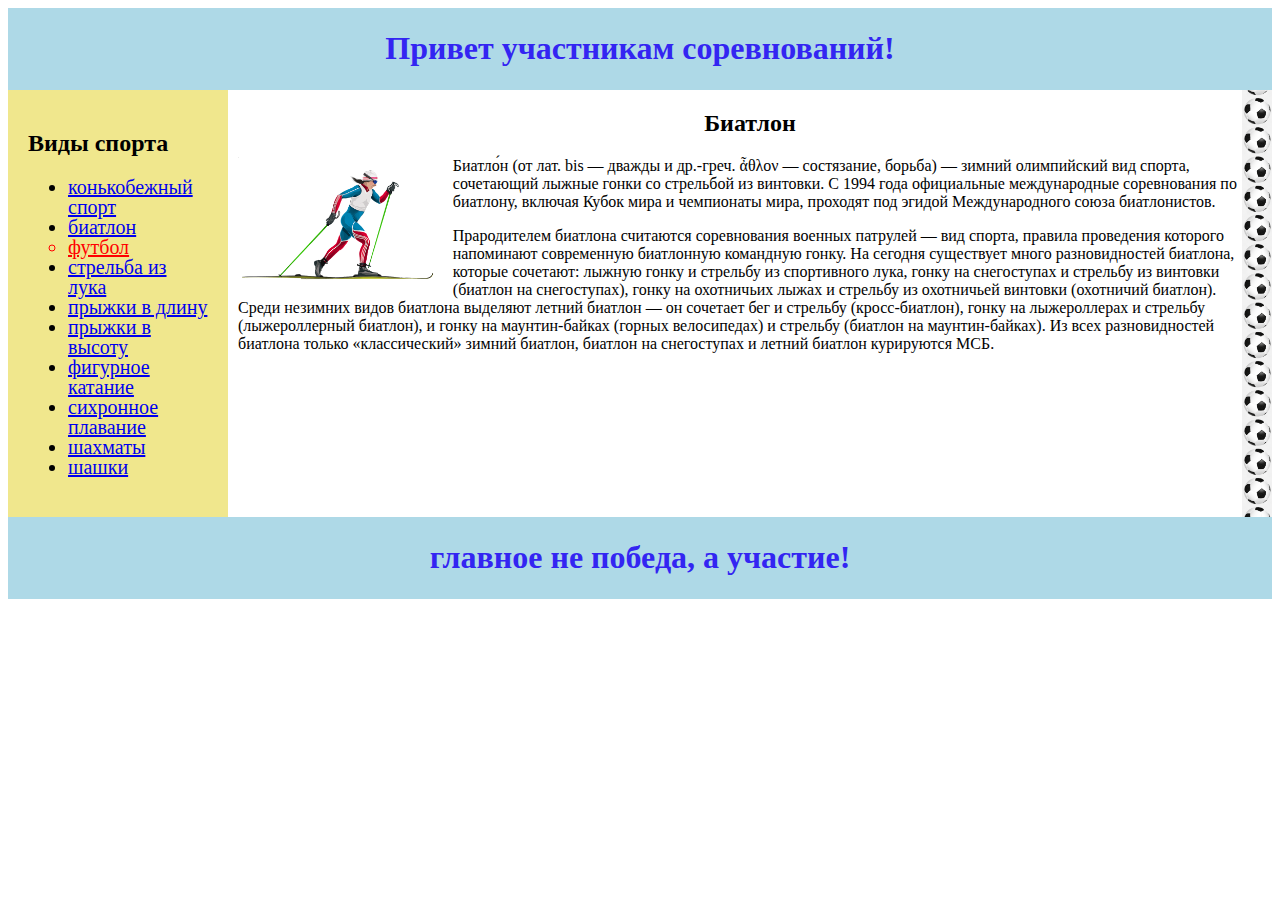
<file: Домашка 5/maket block.html>
<!DOCTYPE html>
<html lang="en">
<head>
    <meta charset="UTF-8">
    <meta http-equiv="X-UA-Compatible" content="IE=edge">
    <meta name="viewport" content="width=device-width, initial-scale=1.0">
    <title>maket_block</title>
</head>
<body>
    <div>
        <div style="background: url(./ball.png) repeat-y right top 30px/30px;">
            <div style="background-color: #AED9E7; text-align: center; color: #3325F2; padding: 1px 0;">
                <h1>Привет участникам соревнований!</h1>
            </div>
            <div style="float: left; 
                        width: 180px;
                        padding: 20px;
                        background-color: #F0E78D;">

                <h2>Виды спорта</h2>
                <ul style="line-height: 20px;
                            font-size: 20px;">
                    <li>
                        <a href="#">конькобежный спорт</a>
                    </li>
                    <li>
                        <a href="#">биатлон</a>
                    </li>
                    <li style="list-style-type:circle; color: red;">
                        <a href="./maket table.html" target="_blank" style="color: red;">футбол</a>
                    </li>
                    <li>
                        <a href="#">стрельба из лука</a>
                    </li>
                    <li>
                        <a href="#">прыжки в длину</a>
                    </li>
                    <li>
                        <a href="#">прыжки в высоту</a>
                    </li>
                    <li>
                        <a href="#">фигурное катание</a>
                    </li>
                    <li>
                        <a href="#">сихронное плавание</a>
                    </li>
                    <li>
                        <a href="#">шахматы</a>
                    </li>
                    <li>
                        <a href="#">шашки</a>
                    </li>
                </ul>
            </div>
            <div>
                <h2 style="text-align: center;">Биатлон</h2>
                <div style="margin-left: 220px; padding: 0 10px;">
                    <img src="./pngwing.com.png" width="20%" style="float: left;margin-right: 10px;">
                    <p>
                        Биатло́н (от лат. bis — дважды и др.-греч. ἆθλον — состязание, борьба) — зимний 
                        олимпийский вид спорта, сочетающий лыжные гонки со стрельбой из винтовки. 
                        C 1994 года официальные международные соревнования по биатлону, включая 
                        Кубок мира и чемпионаты мира, проходят под эгидой Международного союза 
                        биатлонистов.
                    </p>
                    <p>
                        Прародителем биатлона считаются соревнования военных патрулей — 
                        вид спорта, правила проведения которого напоминают современную 
                        биатлонную командную гонку. На сегодня существует много разновидностей 
                        биатлона, которые сочетают: лыжную гонку и стрельбу из спортивного лука, 
                        гонку на снегоступах и стрельбу из винтовки (биатлон на снегоступах), 
                        гонку на охотничьих лыжах и стрельбу из охотничьей винтовки (охотничий 
                        биатлон). Среди незимних видов биатлона выделяют летний биатлон — он 
                        сочетает бег и стрельбу (кросс-биатлон), гонку на лыжероллерах и стрельбу 
                        (лыжероллерный биатлон), и гонку на маунтин-байках (горных велосипедах) 
                        и стрельбу (биатлон на маунтин-байках). Из всех разновидностей биатлона 
                        только «классический» зимний биатлон, биатлон на снегоступах и летний 
                        биатлон курируются МСБ.
                    </p>
                    <div style="clear: both;"></div>
                </div>
                <div style="clear: both;"></div>
            </div>
        </div>
        <div style="background-color: #AED9E7; padding: 1px 0; text-align: center; color: #3325F2;">
            <h1>главное не победа, а участие!</h1>
        </div>
    </div>

</body>
</html>
</file>
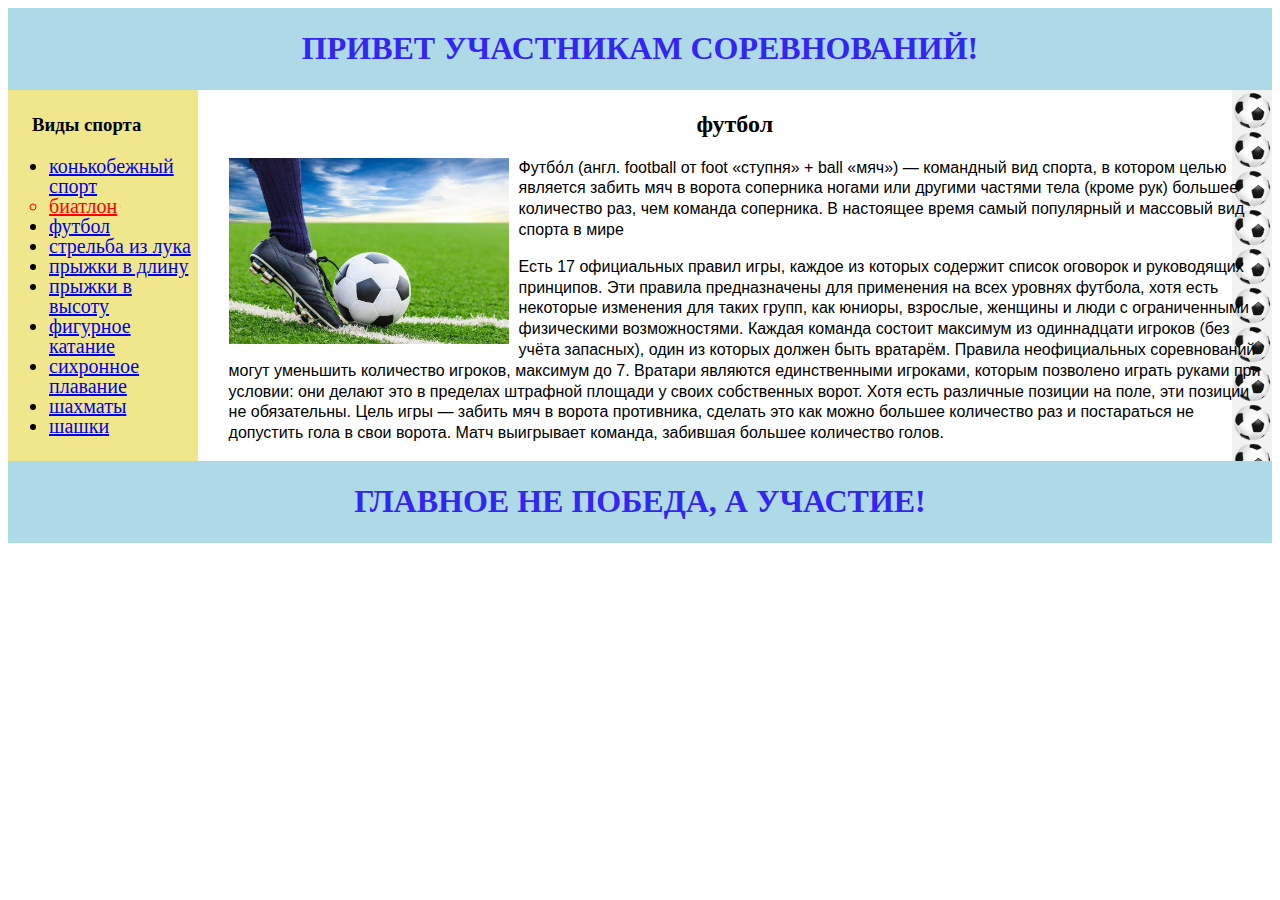
<file: Домашка 5/maket table.html>
<!DOCTYPE html>
<html lang="en">
<head>
    <meta charset="UTF-8">
    <meta http-equiv="X-UA-Compatible" content="IE=edge">
    <meta name="viewport" content="width=device-width, initial-scale=1.0">
    <title>Maket_Table</title>
</head>
<body>
    <table style="border-collapse: collapse;">
        
        <tr style="background-color: #AED9E7;
                    color: #3325F2;
                    text-transform: uppercase;
                    text-align: center;">
            <td colspan="2">
                <h1>Привет участникам соревнований!</h1>
            </td>
        </tr>

        <tr>
            <td  style="width: 15%; background-color: #F0E78D" >
                <h3 style="margin-left:23px;">Виды спорта</h2>
                <ul style="line-height: 20px;
                            font-size: 20px;">
                    <li>
                        <a href="#">конькобежный спорт</a>
                    </li>
                    <li style="list-style-type:circle; color: red;">
                        <a href="./maket block.html" target="_blank" style="color: red;">биатлон</a>
                    </li>
                    <li>
                        <a href="#">футбол</a>
                    </li>
                    <li>
                        <a href="#">стрельба из лука</a>
                    </li>
                    <li>
                        <a href="#">прыжки в длину</a>
                    </li>
                    <li>
                        <a href="#">прыжки в высоту</a>
                    </li>
                    <li>
                        <a href="#">фигурное катание</a>
                    </li>
                    <li>
                        <a href="#">сихронное плавание</a>
                    </li>
                    <li>
                        <a href="#">шахматы</a>
                    </li>
                    <li>
                        <a href="#">шашки</a>
                    </li>
                </ul>
                
            </td>
            <td style="background: url(./ball.png) repeat-y right top 40px/40px;">
                <h2 style="text-align: center;
                           font-weight: bold;">футбол</h2>
                <img src="./football.jpg" width="280px" style="float: left;  
                                                                      margin-left: 30px;
                                                                      margin-right: 10px;">
                <p style="margin-left: 30px; font: 1em/1.3 Arial, sans-serif;">
                    Футбо́л (англ. football от foot «ступня» + ball «мяч») — командный вид 
                    спорта, в котором целью является забить мяч в ворота соперника ногами или 
                    другими частями тела (кроме рук) большее количество раз, чем команда соперника. 
                    В настоящее время самый популярный и массовый вид спорта в мире
                </p>
                <p style="margin-left: 30px; font: 1em/1.3 Arial, sans-serif;">
                    Есть 17 официальных правил игры, каждое из которых содержит список оговорок и 
                    руководящих принципов. Эти правила предназначены для применения на всех уровнях футбола, 
                    хотя есть некоторые изменения для таких групп, как юниоры, взрослые, женщины и люди с ограниченными 
                    физическими возможностями.
                    Каждая команда состоит максимум из одиннадцати игроков 
                    (без учёта запасных), один из которых должен быть вратарём. 
                    Правила неофициальных соревнований могут уменьшить количество игроков, 
                    максимум до 7. Вратари являются единственными игроками, которым позволено играть 
                    руками при условии: они делают это в пределах штрафной площади у своих собственных 
                    ворот. Хотя есть различные позиции на поле, эти позиции не обязательны.
                    Цель игры — забить мяч в ворота противника, сделать это как можно большее количество раз
                    и постараться не допустить гола в свои ворота. Матч выигрывает команда, 
                    забившая большее количество голов. 
                </p>               
            </td>
        </tr>

        <tr style="background-color: #AED9E7;
                    color: #3325F2;
                    text-transform: uppercase;
                    text-align: center;">
            <td colspan="2">
                <h1>главное не победа, а участие!</h1>
            </td>
        </tr>
    </table>
</body>
</html>
</file>
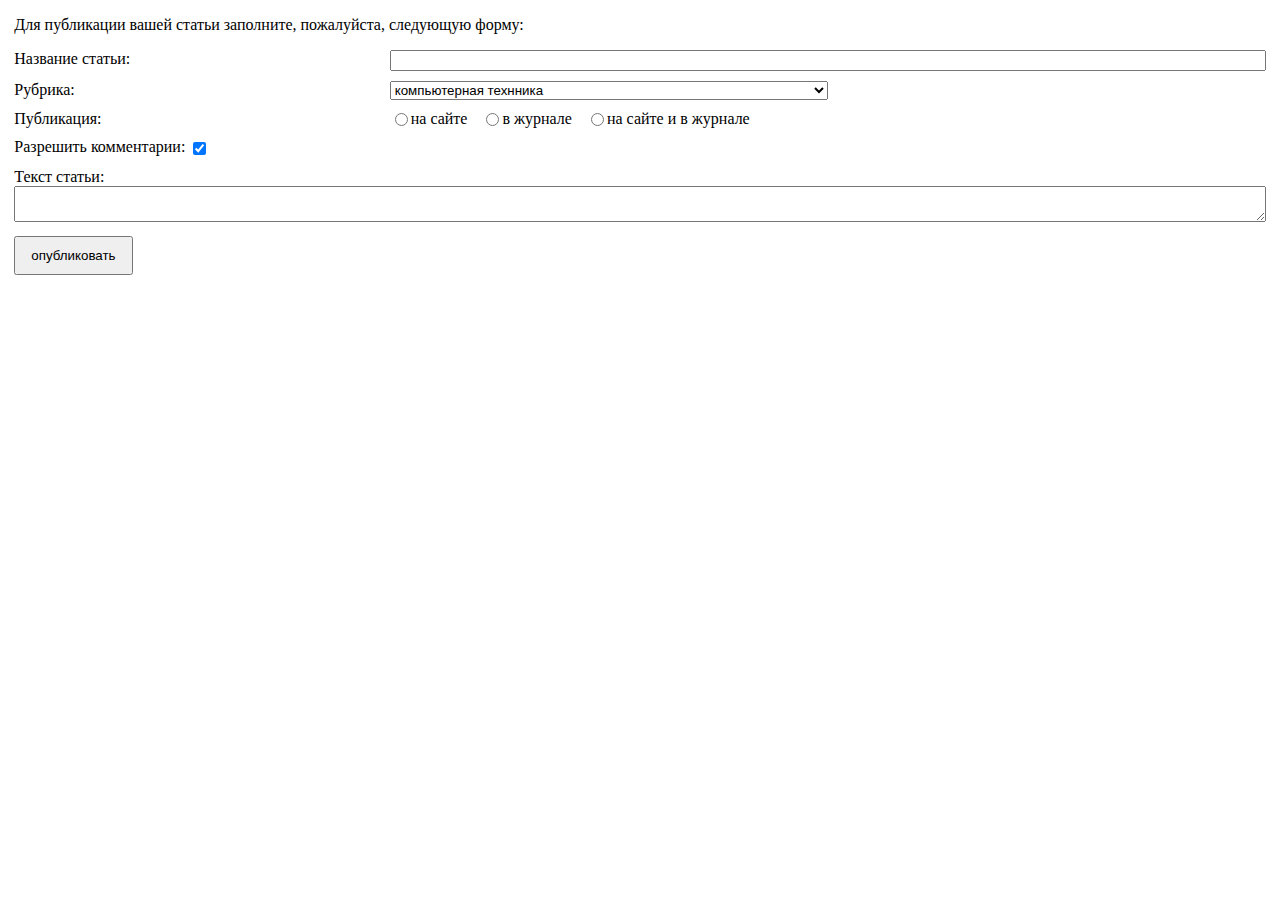
<file: Домашка 8/8а.html>
<!DOCTYPE html>
<html lang="en">
    <head>
        <meta charset="UTF-8">
        <meta http-equiv="X-UA-Compatible" content="IE=edge">
        <meta name="viewport" content="width=device-width, initial-scale=1.0">
        <title>8a</title>
    </head>
    <style>
        .conteiner{
    width: 99%;
    margin: 0 auto;
}
.block_articl,
.block_select,
.block_radio,
.block_chek,
.block_text{
    padding-bottom: 10px;
}
.block_articl label,
.block_select label,
.block_radio>label{
    display: block;
    width: 30%;
    float: left;
}
.block_articl input{
    display: block;
    width: 70%;
    margin-left: 30%;
    box-sizing: border-box;
}
.block_select select{
    display: block;
    width: 35%;
    margin-left: 30%;
    box-sizing: border-box;
}

.block_radio div{
    display: inline-block;
}
.block_radio div input{          
    float: left;
}
.block_radio div label{
    margin-right: 10px;
}
#chek{
    vertical-align: middle;
}
.block_text label{
    display: block;
}
textarea{
    width: 100%;
    box-sizing: border-box;
}
.btn input{
    padding: 10px 15px;
}
    </style>
    <body>
        <div class="conteiner">
            <div>
                <p>Для публикации вашей статьи заполните, пожалуйста, следующую форму:</p>
            </div>

            <form action="#" method="get">
                <div class="block_articl">
                    <label for="articl">Название статьи:</label>
                    <input id="articl" type="text" name="name_article" spellcheck="true">
                </div>
                
                <div class="block_select">
                    <label for="my_select">Рубрика:</label>
                    <select id="my_select" name="rubric">
                        <option value="computer">компьютерная технника</option>
                        <option value="graphics">графика и дизайн</option>
                        <option value="programm">программирование</option>
                    </select>
                </div>

                <div class="block_radio">
                    <label>Публикация:</label>
                    <div class="one_radio">
                        <input id="site" type="radio" name="public" value="site">
                        <label for="site">на сайте</label>
                    </div>
                    <div>
                        <input id="journal" type="radio" name="public" value="journal">
                        <label for="journal">в журнале</label>
                    </div>
                    <div>
                        <input id="web_and_mag" type="radio" name="public" value="website_and_magazine">
                        <label for="web_and_mag">на сайте и в журнале</label>
                    </div>
                </div>

                <div class="block_chek">
                    <label for="chek">Разрешить комментарии:</label>
                    <input id="chek" type="checkbox" name="check" checked>
                </div>

                <div class="block_text">
                    <label for="coment">Текст статьи:</label>
                    <textarea id="coment" name="coment"></textarea>
                </div>

                <div class="btn">
                    <input type="submit" value="опубликовать">
                </div>
            </form>
        </div>
    </body>
</html>
</file>
